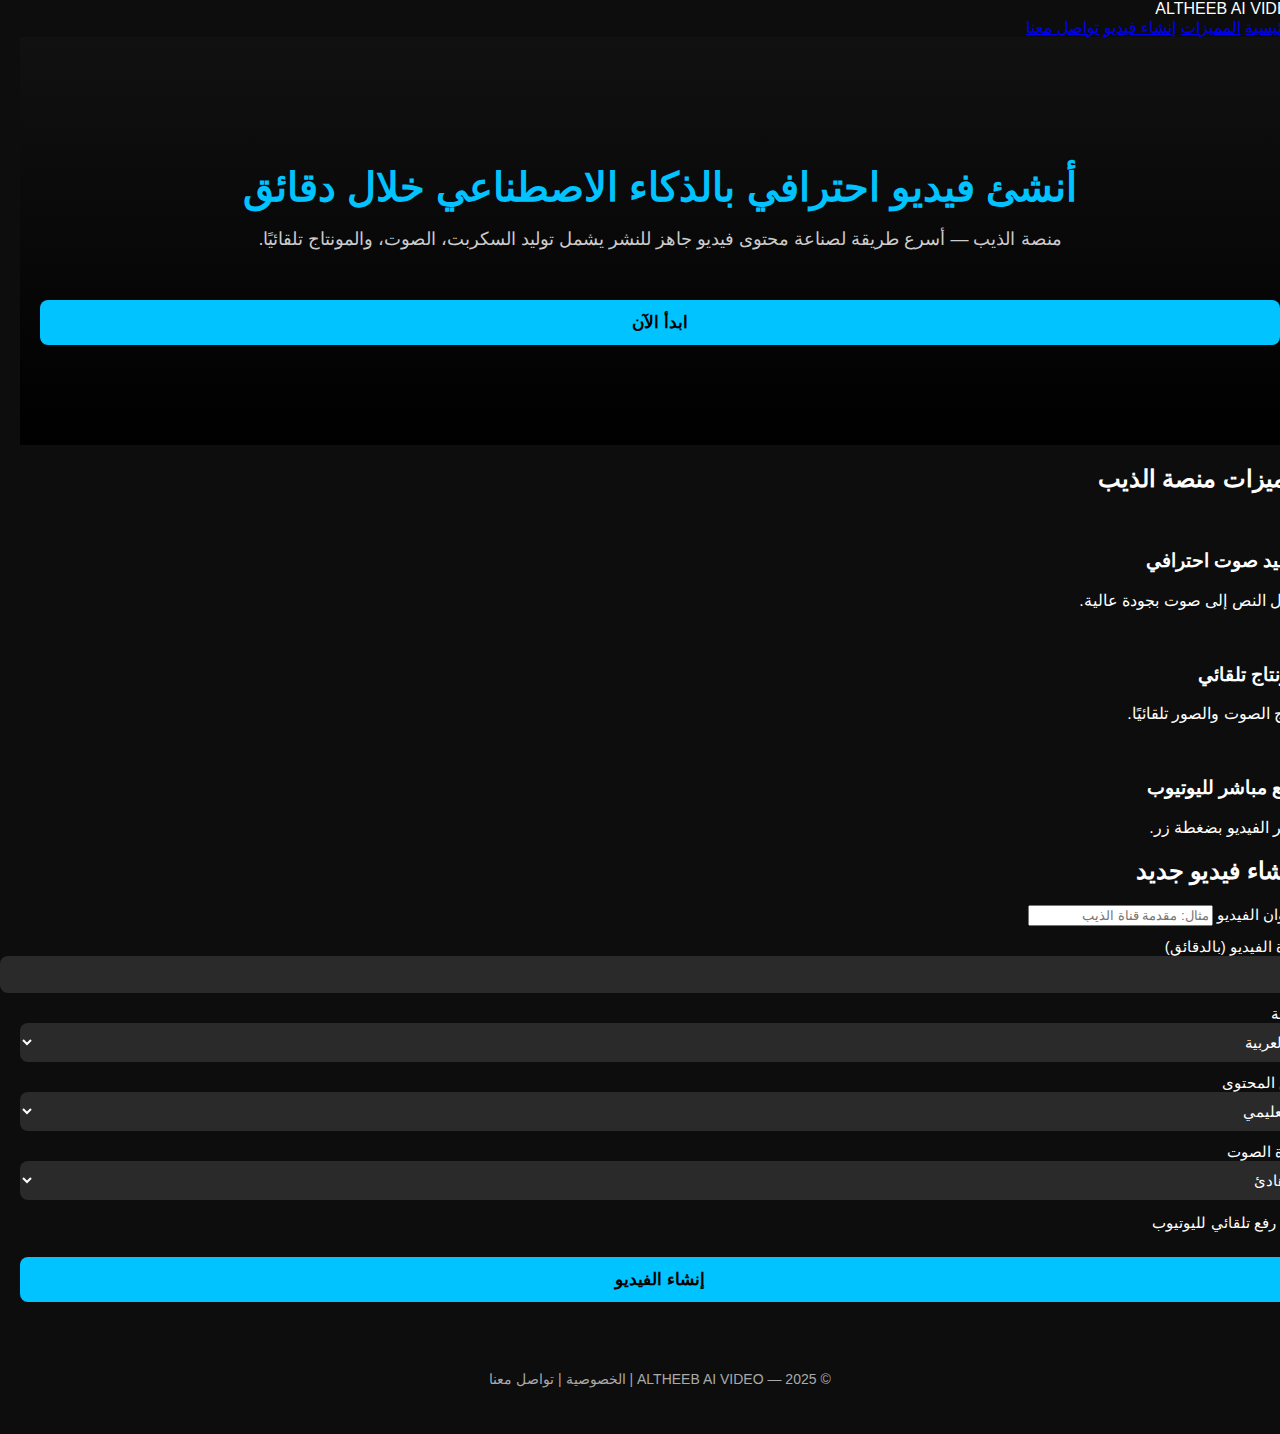
<file: index.htm>
<!DOCTYPE html>
<html lang="ar" dir="rtl">
<head>
  <meta charset="UTF-8" />
  <title>ALTHEEB AI VIDEO</title>
  <link rel="stylesheet" href="https://fonts.googleapis.com/css2?family=Cairo:wght@300;400;600;700&display=swap">
</head>
<body>
  <header class="navbar">
    <div class="logo">ALTHEEB AI VIDEO</div>
    <nav class="nav-links">
      <a href="#hero">الرئيسية</a>
      <a href="#features">المميزات</a>
      <a href="#create">إنشاء فيديو</a>
      <a href="#contact">تواصل معنا</a>
    </nav>
  </header>

  <main>
    <!-- القسم الرئيسي -->
    <section id="hero" class="hero">
      <div class="hero-content">
        <h1>أنشئ فيديو احترافي بالذكاء الاصطناعي خلال دقائق</h1>
        <p>
          منصة الذيب — أسرع طريقة لصناعة محتوى فيديو جاهز للنشر يشمل توليد السكربت،
          الصوت، والمونتاج تلقائيًا.
        </p>
        <button class="primary-btn">ابدأ الآن</button>
      </div>
      <div class="hero-visual">
        <div class="cloud cloud-1"></div>
        <div class="cloud cloud-2"></div>
        <div class="cloud cloud-3"></div>
      </div>
    </section>

    <!-- المميزات -->
    <section id="features" class="features">
      <h2>مميزات منصة الذيب</h2>
      <div class="features-grid">
        <div class="feature-card">
          <div class="icon">🎤</div>
          <h3>توليد صوت احترافي</h3>
          <p>حوّل النص إلى صوت بجودة عالية.</p>
        </div>
        <div class="feature-card">
          <div class="icon">🎬</div>
          <h3>مونتاج تلقائي</h3>
          <p>دمج الصوت والصور تلقائيًا.</p>
        </div>
        <div class="feature-card">
          <div class="icon">☁️</div>
          <h3>رفع مباشر لليوتيوب</h3>
          <p>نشر الفيديو بضغطة زر.</p>
        </div>
      </div>
    </section>

    <!-- نموذج إنشاء الفيديو -->
    <section id="create" class="create">
      <h2>إنشاء فيديو جديد</h2>
      <form class="create-form">
        <label>
          عنوان الفيديو
          <input type="text" placeholder="مثال: مقدمة قناة الذيب" />
        </label>

        <label>
          مدة الفيديو (بالدقائق)
          <input type="number" min="1" max="60" placeholder="5" />
        </label>

        <label>
          اللغة
          <select>
            <option>العربية</option>
            <option>الإنجليزية</option>
          </select>
        </label>

        <label>
          نوع المحتوى
          <select>
            <option>تعليمي</option>
            <option>قصصي</option>
            <option>تحفيزي</option>
          </select>
        </label>

        <label>
          نبرة الصوت
          <select>
            <option>هادئ</option>
            <option>حماسي</option>
            <option>رسمي</option>
          </select>
        </label>

        <label class="checkbox-row">
          <input type="checkbox" />
          رفع تلقائي لليوتيوب
        </label>

        <button type="submit" class="primary-btn full-width">
          إنشاء الفيديو
        </button>
      </form>
    </section>
  </main>

  <footer id="contact" class="footer">
    <p>© 2025 — ALTHEEB AI VIDEO | الخصوصية | تواصل معنا</p>
  </footer>
</body>
</html>
<form id="videoForm" class="create-form">
  ...
</form>
<link rel="stylesheet" href="style.css">
<script src="script.js" defer></script>
</file>
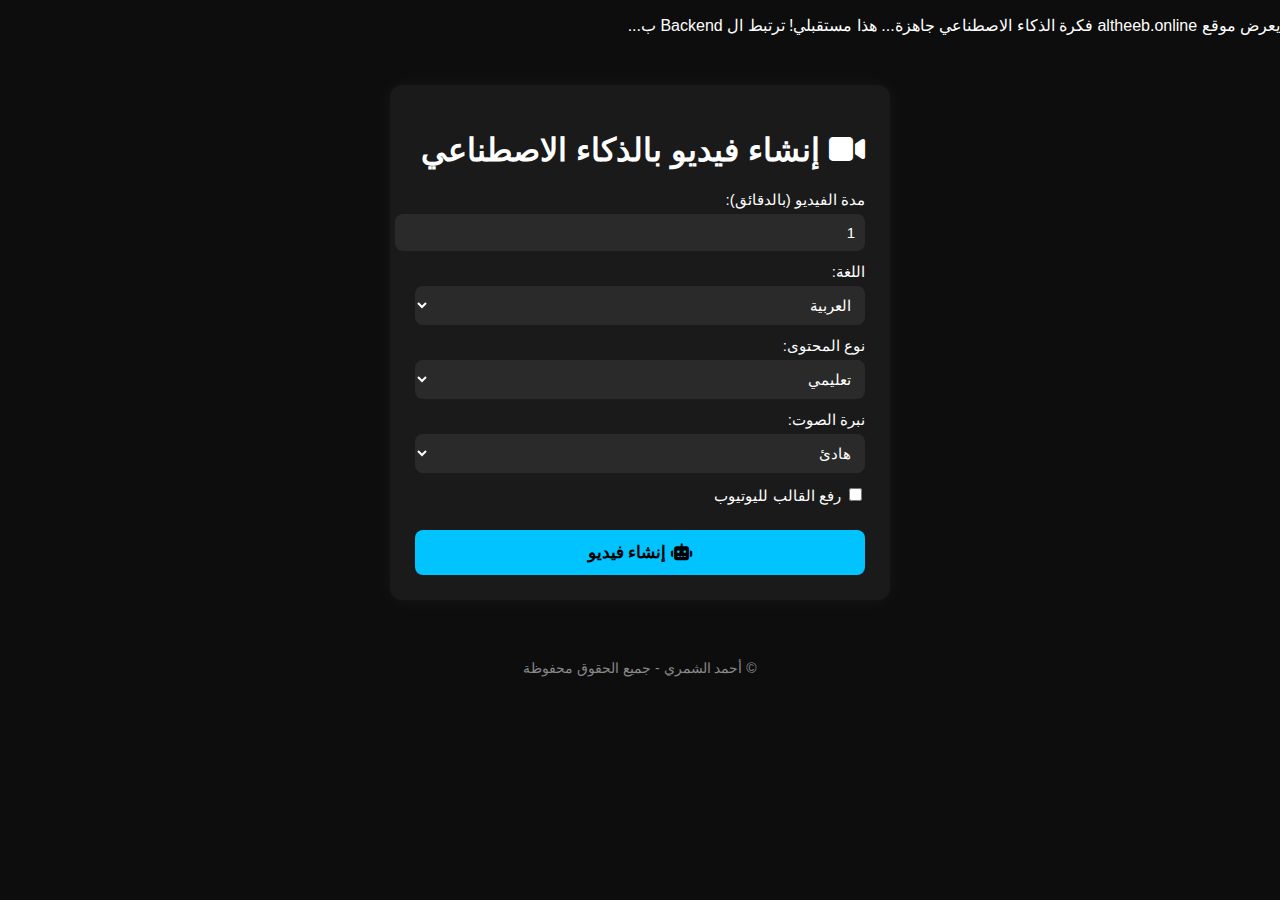
<file: index.html>
<!DOCTYPE html>
<html lang="ar" dir="rtl">
<head>
  <meta charset="UTF-8">
  <meta name="viewport" content="width=device-width, initial-scale=1.0">
  <title>الذئب AI</title>
  <link rel="stylesheet" href="style.css">
  <!-- مكتبة Font Awesome للأيقونات -->
  <link rel="stylesheet" href="https://cdnjs.cloudflare.com/ajax/libs/font-awesome/6.5.0/css/all.min.css">
</head>
<body>

  <!-- تنبيه ترحيبي -->
  <div class="popup">
    <p>يعرض موقع altheeb.online فكرة الذكاء الاصطناعي جاهزة... هذا مستقبلي! ترتبط ال Backend ب...</p>
  </div>

  <!-- نموذج إنشاء فيديو -->
  <section class="video-form">
    <h1><i class="fas fa-video"></i> إنشاء فيديو بالذكاء الاصطناعي</h1>
    <form>
      <label>مدة الفيديو (بالدقائق):</label>
      <input type="number" min="1" max="10" value="1">

      <label>اللغة:</label>
      <select>
        <option>العربية</option>
        <option>الإنجليزية</option>
      </select>

      <label>نوع المحتوى:</label>
      <select>
        <option>تعليمي</option>
        <option>تسويقي</option>
        <option>ترفيهي</option>
      </select>

      <label>نبرة الصوت:</label>
      <select>
        <option>هادئ</option>
        <option>حماسي</option>
        <option>رسمي</option>
      </select>

      <label>
        <input type="checkbox"> رفع القالب لليوتيوب
      </label>

      <button type="submit"><i class="fas fa-robot"></i> إنشاء فيديو</button>
    </form>
  </section>

  <!-- حقوق النشر -->
  <footer style="text-align:center; margin-top:40px; padding:10px; font-size:14px; color:#888;">
    © أحمد الشمري - جميع الحقوق محفوظة
  </footer>

</body>
</html>
</file>
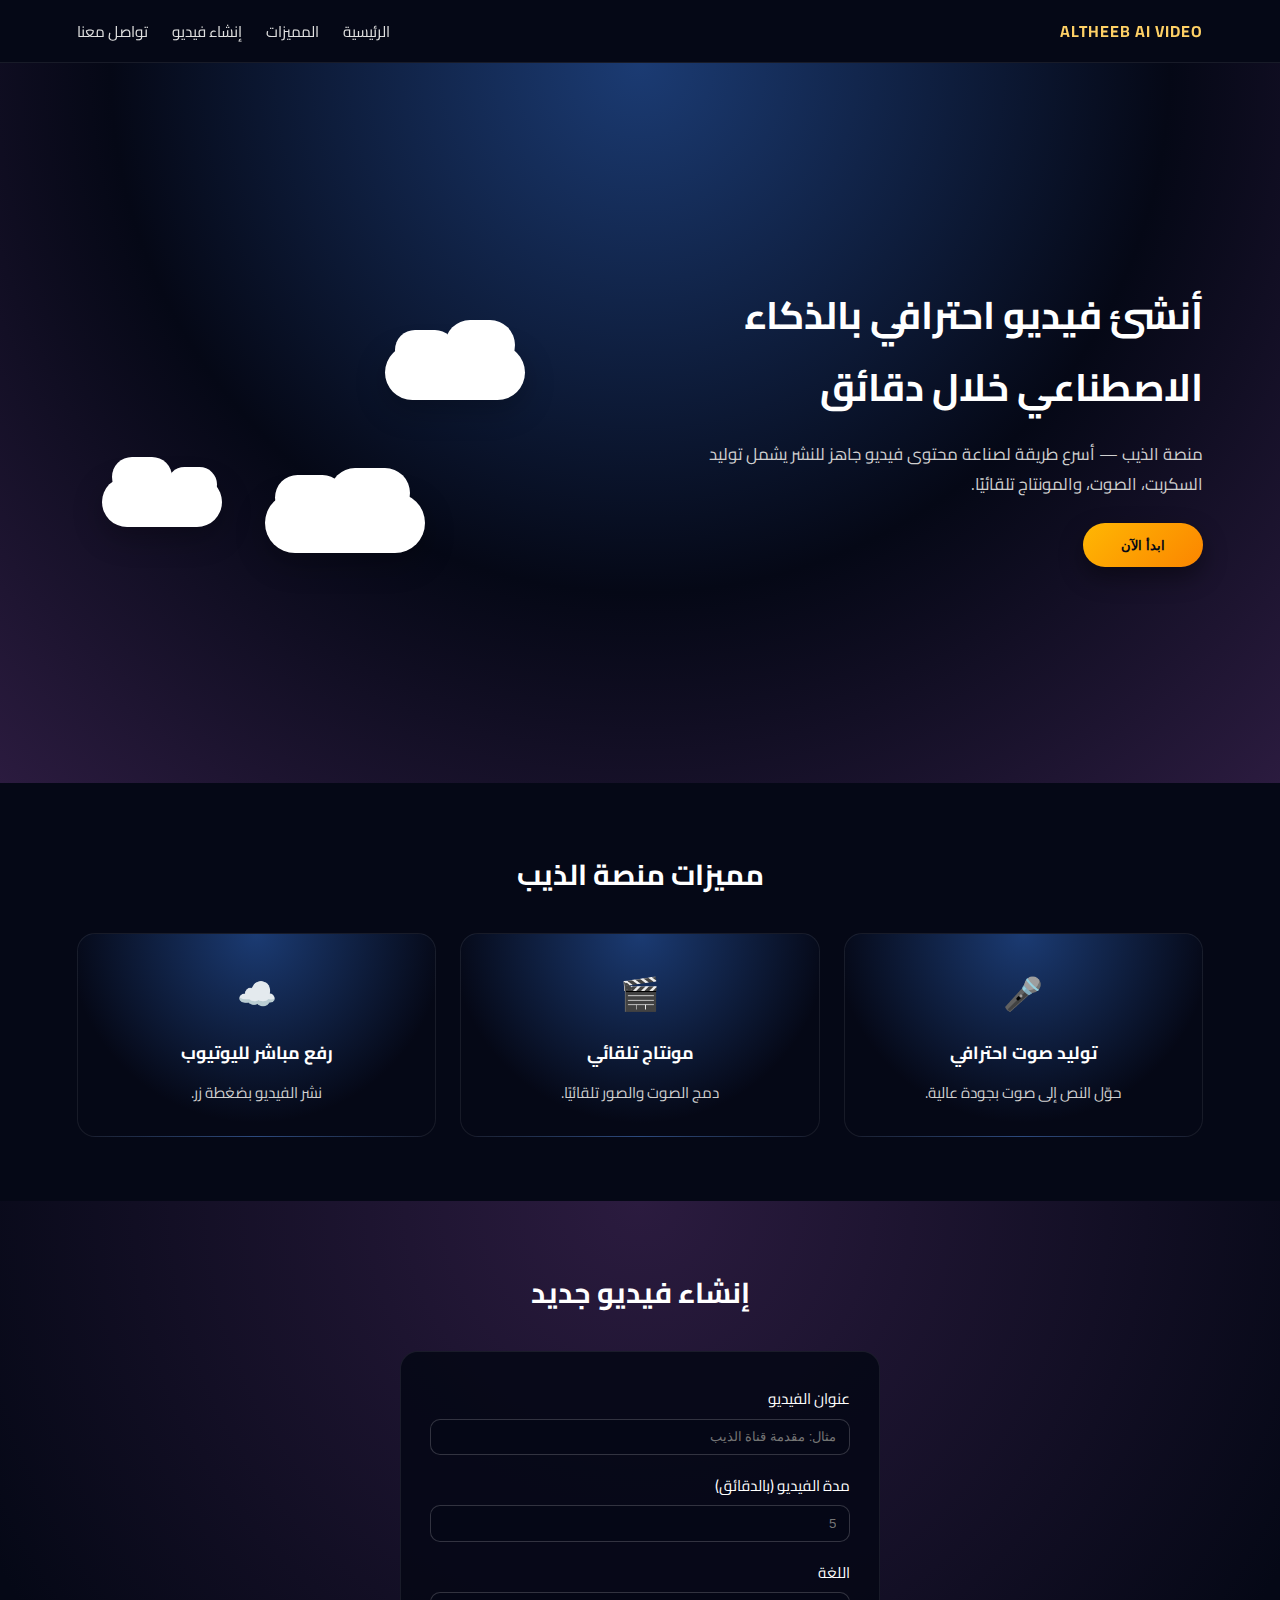
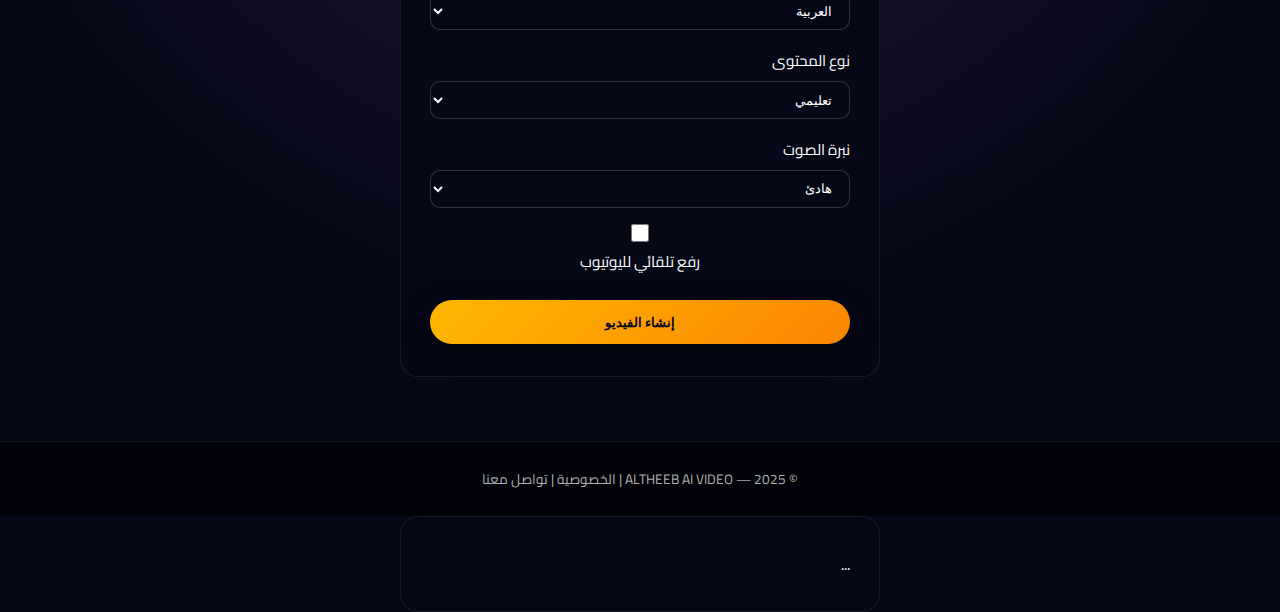
<file: altheeb-frontend/index.html>
<!DOCTYPE html>
<html lang="ar" dir="rtl">
<head>
  <meta charset="UTF-8" />
  <title>ALTHEEB AI VIDEO</title>
  <link rel="stylesheet" href="https://fonts.googleapis.com/css2?family=Cairo:wght@300;400;600;700&display=swap">
</head>
<body>
  <header class="navbar">
    <div class="logo">ALTHEEB AI VIDEO</div>
    <nav class="nav-links">
      <a href="#hero">الرئيسية</a>
      <a href="#features">المميزات</a>
      <a href="#create">إنشاء فيديو</a>
      <a href="#contact">تواصل معنا</a>
    </nav>
  </header>

  <main>
    <!-- القسم الرئيسي -->
    <section id="hero" class="hero">
      <div class="hero-content">
        <h1>أنشئ فيديو احترافي بالذكاء الاصطناعي خلال دقائق</h1>
        <p>
          منصة الذيب — أسرع طريقة لصناعة محتوى فيديو جاهز للنشر يشمل توليد السكربت،
          الصوت، والمونتاج تلقائيًا.
        </p>
        <button class="primary-btn">ابدأ الآن</button>
      </div>
      <div class="hero-visual">
        <div class="cloud cloud-1"></div>
        <div class="cloud cloud-2"></div>
        <div class="cloud cloud-3"></div>
      </div>
    </section>

    <!-- المميزات -->
    <section id="features" class="features">
      <h2>مميزات منصة الذيب</h2>
      <div class="features-grid">
        <div class="feature-card">
          <div class="icon">🎤</div>
          <h3>توليد صوت احترافي</h3>
          <p>حوّل النص إلى صوت بجودة عالية.</p>
        </div>
        <div class="feature-card">
          <div class="icon">🎬</div>
          <h3>مونتاج تلقائي</h3>
          <p>دمج الصوت والصور تلقائيًا.</p>
        </div>
        <div class="feature-card">
          <div class="icon">☁️</div>
          <h3>رفع مباشر لليوتيوب</h3>
          <p>نشر الفيديو بضغطة زر.</p>
        </div>
      </div>
    </section>

    <!-- نموذج إنشاء الفيديو -->
    <section id="create" class="create">
      <h2>إنشاء فيديو جديد</h2>
      <form class="create-form">
        <label>
          عنوان الفيديو
          <input type="text" placeholder="مثال: مقدمة قناة الذيب" />
        </label>

        <label>
          مدة الفيديو (بالدقائق)
          <input type="number" min="1" max="60" placeholder="5" />
        </label>

        <label>
          اللغة
          <select>
            <option>العربية</option>
            <option>الإنجليزية</option>
          </select>
        </label>

        <label>
          نوع المحتوى
          <select>
            <option>تعليمي</option>
            <option>قصصي</option>
            <option>تحفيزي</option>
          </select>
        </label>

        <label>
          نبرة الصوت
          <select>
            <option>هادئ</option>
            <option>حماسي</option>
            <option>رسمي</option>
          </select>
        </label>

        <label class="checkbox-row">
          <input type="checkbox" />
          رفع تلقائي لليوتيوب
        </label>

        <button type="submit" class="primary-btn full-width">
          إنشاء الفيديو
        </button>
      </form>
    </section>
  </main>

  <footer id="contact" class="footer">
    <p>© 2025 — ALTHEEB AI VIDEO | الخصوصية | تواصل معنا</p>
  </footer>
</body>
</html>
<form id="videoForm" class="create-form">
  ...
</form>
<link rel="stylesheet" href="style.css">
<script src="script.js" defer></script>
</file>
<file: style.css>
body {
    margin: 0;
    padding: 0;
    font-family: "Tajawal", sans-serif;
    background: #0d0d0d;
    color: #fff;
    direction: rtl;
}

.hero {
    background: linear-gradient(to bottom, #111, #000);
    padding: 100px 20px;
    text-align: center;
}

.hero h1 {
    font-size: 40px;
    margin-bottom: 15px;
    color: #00c3ff;
}

.hero p {
    font-size: 18px;
    margin-bottom: 30px;
    color: #ccc;
}

.start-button {
    display: inline-block;
    padding: 12px 25px;
    background: #00c3ff;
    color: #000;
    font-weight: bold;
    border-radius: 8px;
    text-decoration: none;
    transition: 0.3s;
}

.start-button:hover {
    background: #0099cc;
}

.video-form {
    max-width: 450px;
    margin: 50px auto;
    background: #1a1a1a;
    padding: 25px;
    border-radius: 12px;
    box-shadow: 0 0 20px rgba(255, 255, 255, 0.05);
}

.video-form h2 {
    text-align: center;
    margin-bottom: 25px;
    font-size: 24px;
    color: #00c3ff;
}

label {
    display: block;
    margin: 12px 0 5px;
    font-size: 15px;
}

input[type="number"],
select {
    width: 100%;
    padding: 10px;
    border-radius: 8px;
    border: none;
    background: #2a2a2a;
    color: #fff;
    font-size: 15px;
}

button {
    width: 100%;
    margin-top: 20px;
    padding: 12px;
    background: #00c3ff;
    border: none;
    border-radius: 8px;
    font-size: 17px;
    cursor: pointer;
    color: #000;
    font-weight: bold;
    transition: 0.3s;
}

button:hover {
    background: #0099cc;
}

footer {
    margin-top: 40px;
    text-align: center;
    padding: 15px;
    font-size: 14px;
    color: #aaa;
}
</file>
<file: altheeb-frontend/style.css>
* {
  box-sizing: border-box;
  margin: 0;
  padding: 0;
}

body {
  font-family: "Cairo", system-ui, -apple-system, BlinkMacSystemFont, "Segoe UI", sans-serif;
  background: #050816;
  color: #ffffff;
  direction: rtl;
}

/* شريط التنقل */
.navbar {
  position: sticky;
  top: 0;
  z-index: 10;
  background: rgba(5, 8, 22, 0.95);
  backdrop-filter: blur(10px);
  display: flex;
  align-items: center;
  justify-content: space-between;
  padding: 1rem 6vw;
  border-bottom: 1px solid rgba(255, 255, 255, 0.08);
}

.logo {
  font-weight: 700;
  letter-spacing: 1px;
  color: #ffd166;
}

.nav-links {
  display: flex;
  gap: 1.5rem;
}

.nav-links a {
  color: #e0e0e0;
  text-decoration: none;
  font-size: 0.95rem;
}

.nav-links a:hover {
  color: #ffd166;
}

/* القسم الرئيسي */
.hero {
  min-height: 80vh;
  display: grid;
  grid-template-columns: minmax(0, 1.2fr) minmax(0, 1fr);
  align-items: center;
  padding: 4rem 6vw;
  gap: 2rem;
  background: radial-gradient(circle at top, #1b3b73 0, #050816 55%, #2b1b3f 100%);
}

.hero-content h1 {
  font-size: 2.4rem;
  margin-bottom: 1rem;
}

.hero-content p {
  font-size: 1.05rem;
  color: #d0d0d0;
  max-width: 32rem;
  line-height: 1.8;
  margin-bottom: 1.5rem;
}

.primary-btn {
  background: linear-gradient(135deg, #ffb703, #fb8500);
  color: #050816;
  border: none;
  padding: 0.9rem 2.4rem;
  border-radius: 999px;
  font-weight: 600;
  cursor: pointer;
  box-shadow: 0 10px 25px rgba(0, 0, 0, 0.4);
  transition: transform 0.15s ease, box-shadow 0.15s ease, opacity 0.15s ease;
}

.primary-btn:hover {
  transform: translateY(-2px);
  box-shadow: 0 14px 30px rgba(0, 0, 0, 0.55);
  opacity: 0.95;
}

.hero-visual {
  position: relative;
  height: 260px;
}

/* الغيوم */
.cloud {
  position: absolute;
  background: #ffffff;
  border-radius: 999px;
  box-shadow: 0 10px 30px rgba(0, 0, 0, 0.25);
}

.cloud::before,
.cloud::after {
  content: "";
  position: absolute;
  background: #ffffff;
  border-radius: 999px;
}

.cloud-1 {
  width: 140px;
  height: 55px;
  top: 20%;
  right: 10%;
}

.cloud-1::before {
  width: 70px;
  height: 50px;
  top: -25px;
  right: 10px;
}

.cloud-1::after {
  width: 60px;
  height: 40px;
  top: -15px;
  left: 10px;
}

.cloud-2 {
  width: 120px;
  height: 50px;
  bottom: 10%;
  left: 5%;
}

.cloud-2::before {
  width: 60px;
  height: 40px;
  top: -20px;
  left: 10px;
}

.cloud-2::after {
  width: 50px;
  height: 35px;
  top: -10px;
  right: 5px;
}

.cloud-3 {
  width: 160px;
  height: 60px;
  bottom: 0;
  right: 30%;
}

.cloud-3::before {
  width: 80px;
  height: 50px;
  top: -25px;
  right: 15px;
}

.cloud-3::after {
  width: 70px;
  height: 45px;
  top: -18px;
  left: 10px;
}

/* المميزات */
.features {
  padding: 4rem 6vw;
  background: #050816;
}

.features h2,
.create h2 {
  font-size: 1.8rem;
  margin-bottom: 2rem;
  text-align: center;
}

.features-grid {
  display: grid;
  grid-template-columns: repeat(3, minmax(0, 1fr));
  gap: 1.5rem;
}

.feature-card {
  background: radial-gradient(circle at top, #1b3b73 0, #050816 70%);
  border-radius: 18px;
  padding: 1.8rem 1.4rem;
  text-align: center;
  border: 1px solid rgba(255, 255, 255, 0.08);
}

.feature-card .icon {
  font-size: 2rem;
  margin-bottom: 0.8rem;
}

.feature-card h3 {
  margin-bottom: 0.6rem;
  font-size: 1.1rem;
}

.feature-card p {
  font-size: 0.95rem;
  color: #d0d0d0;
}

/* نموذج إنشاء الفيديو */
.create {
  padding: 4rem 6vw;
  background: radial-gradient(circle at top, #2b1b3f 0, #050816 70%);
}

.create-form {
  max-width: 480px;
  margin: 0 auto;
  background: rgba(5, 8, 22, 0.9);
  border-radius: 18px;
  padding: 2rem 1.8rem;
  border: 1px solid rgba(255, 255, 255, 0.08);
  display: flex;
  flex-direction: column;
  gap: 1rem;
}

.create-form label {
  display: flex;
  flex-direction: column;
  gap: 0.35rem;
  font-size: 0.95rem;
}

.create-form input,
.create-form select {
  padding: 0.6rem 0.8rem;
  border-radius: 10px;
  border: 1px solid rgba(255, 255, 255, 0.18);
  background: rgba(5, 8, 22, 0.9);
  color: #ffffff;
  outline: none;
}

.create-form input:focus,
.create-form select:focus {
  border-color: #ffb703;
}

.checkbox-row {
  flex-direction: row;
  align-items: center;
  gap: 0.5rem;
}

.checkbox-row input[type="checkbox"] {
  width: 18px;
  height: 18px;
}

.full-width {
  width: 100%;
  margin-top: 0.5rem;
}

/* الفوتر */
.footer {
  padding: 1.5rem 6vw;
  text-align: center;
  font-size: 0.85rem;
  background: #02030a;
  border-top: 1px solid rgba(255, 255, 255, 0.08);
  color: #b0b0b0;
}

/* استجابة */
@media (max-width: 900px) {
  .hero {
    grid-template-columns: 1fr;
    text-align: center;
  }

  .hero-content p {
    margin-inline: auto;
  }

  .hero-visual {
    display: none;
  }

  .features-grid {
    grid-template-columns: 1fr;
  }

  .navbar {
    flex-direction: column;
    gap: 0.5rem;
  }
}
</file>
